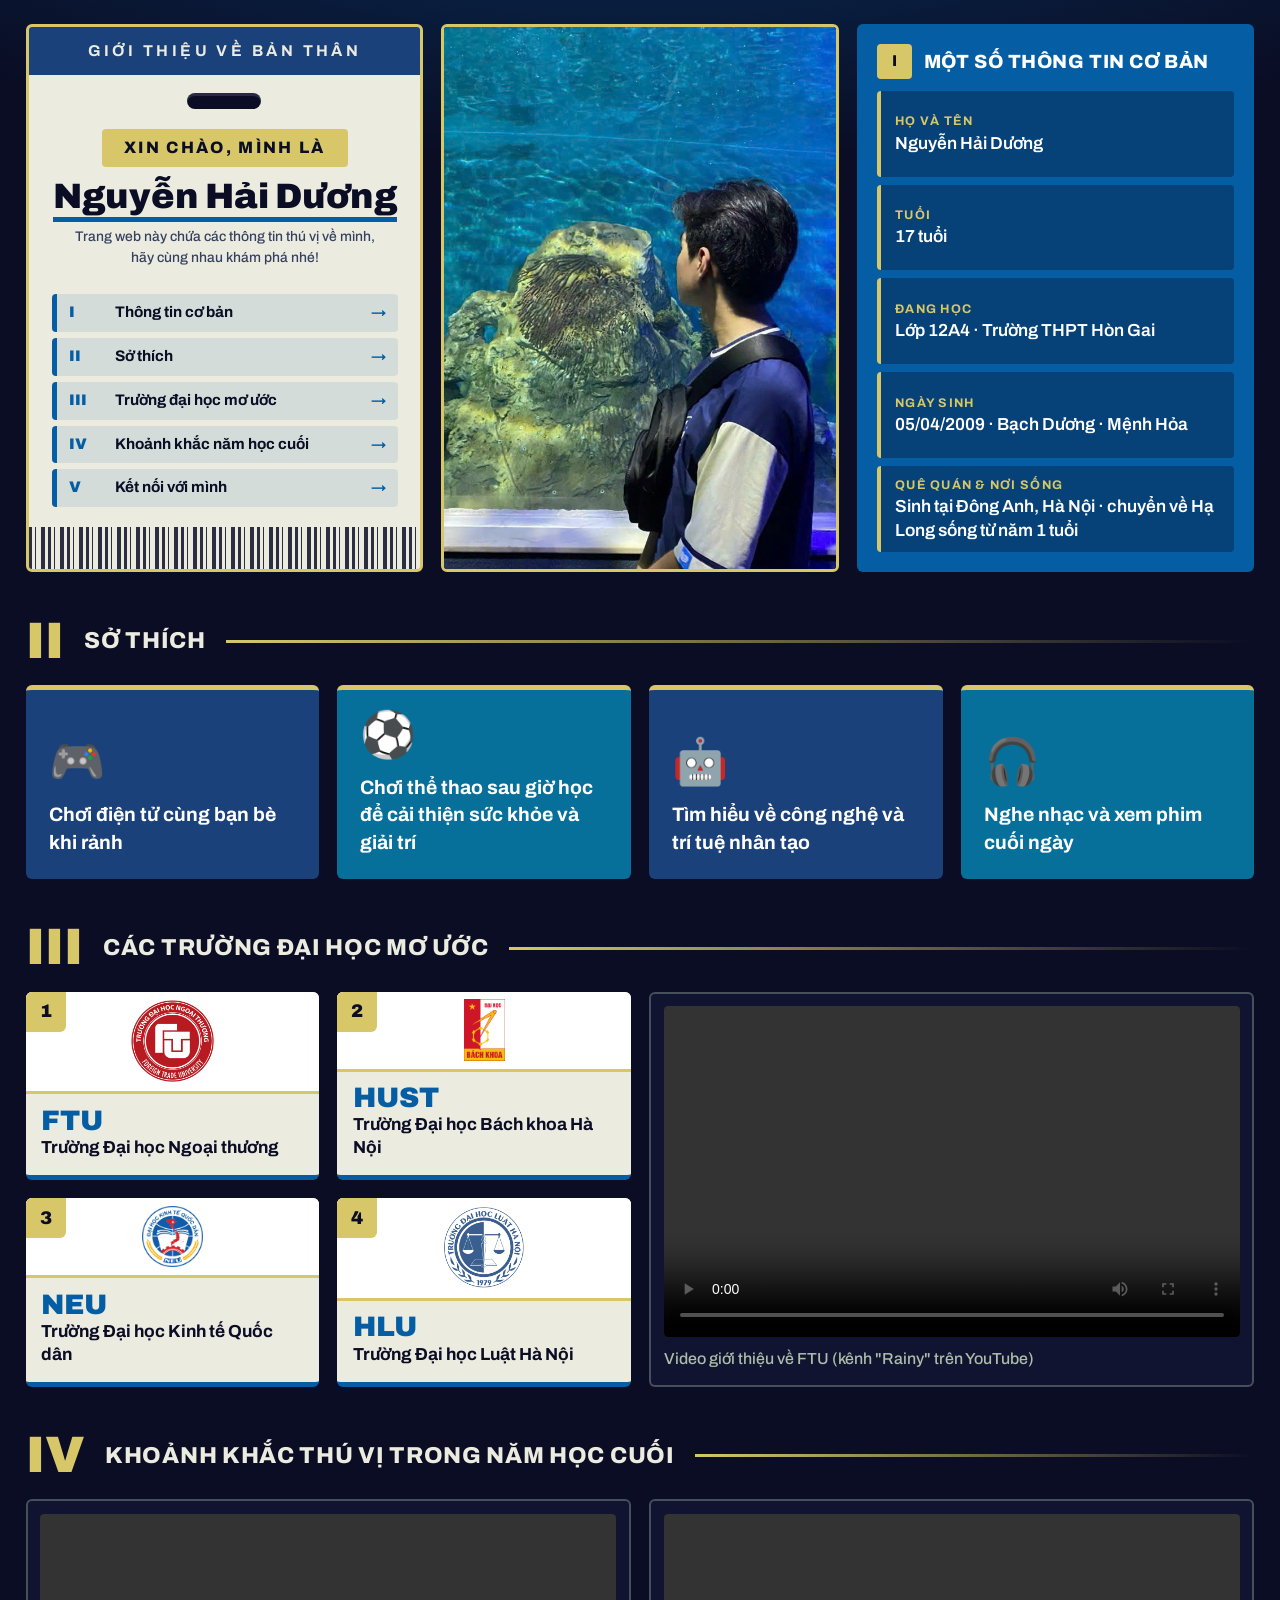
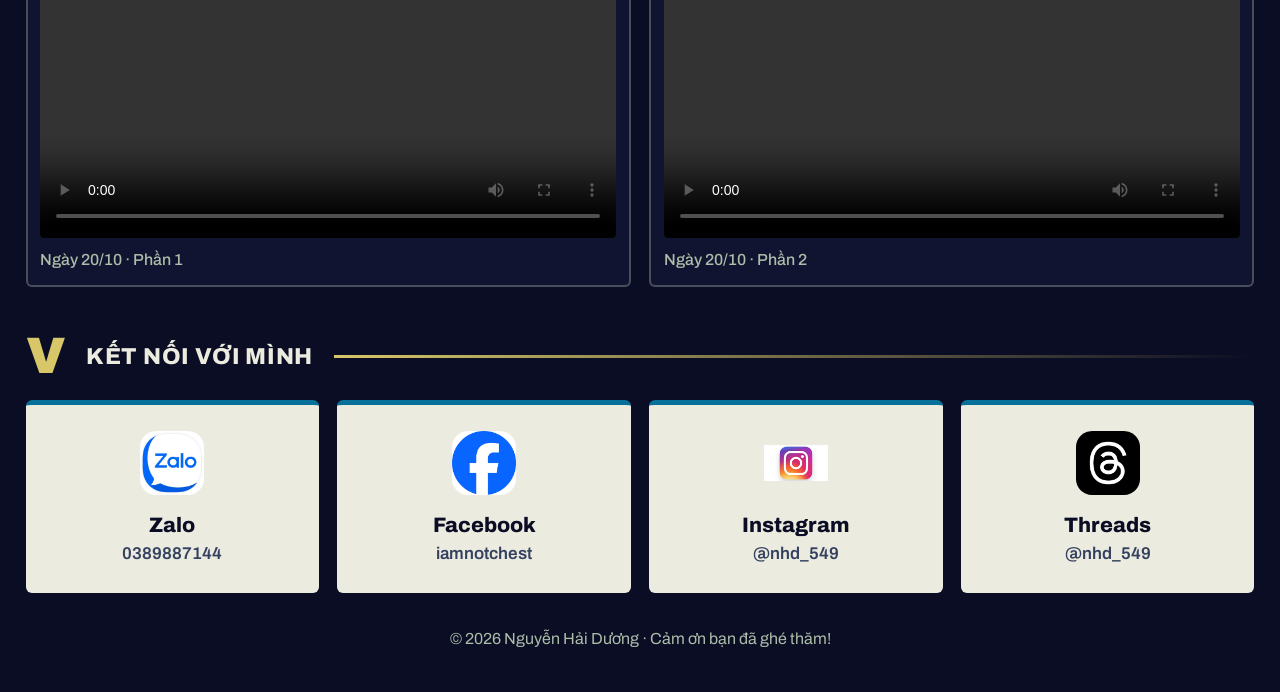
<file: index.html>
<!DOCTYPE html>
<html lang="vi">
<head>
  <meta charset="UTF-8">
  <meta name="viewport" content="width=device-width, initial-scale=1.0">
  <meta name="theme-color" content="#0a0d24">
  <meta name="description" content="Trang giới thiệu bản thân của Nguyễn Hải Dương - học sinh lớp 12A4 Trường THPT Hòn Gai.">
  <title>Hai Duong 12A4</title>
  <script>document.documentElement.classList.add('js');</script>
  <link rel="preconnect" href="https://fonts.googleapis.com">
  <link rel="preconnect" href="https://fonts.gstatic.com" crossorigin>
  <link href="https://fonts.googleapis.com/css2?family=Archivo:wght@400;500;600;700;800;900&display=swap" rel="stylesheet">
  <link rel="stylesheet" href="style.css?v=14">
</head>
<body>

  <main class="board">

    <!-- Hàng 1: bảng tên | ảnh | thông tin -->
    <header class="tile badge c4 reveal">
      <div class="badge__top"><h1>Giới thiệu về bản thân</h1></div>
      <div class="badge__slot" aria-hidden="true"></div>
      <div class="badge__body">
        <p class="badge__hello">Xin chào, mình là</p>
        <p class="name"><span>Nguyễn Hải Dương</span></p>
        <p class="bio"><span>Trang web này chứa các thông tin thú vị về mình,</span> <span>hãy cùng nhau khám phá nhé!</span></p>
        <nav class="pass" aria-label="Mục lục">
          <a href="#thong-tin"><i>I</i><span>Thông tin cơ bản</span><b>→</b></a>
          <a href="#so-thich"><i>II</i><span>Sở thích</span><b>→</b></a>
          <a href="#dai-hoc"><i>III</i><span>Trường đại học mơ ước</span><b>→</b></a>
          <a href="#khoanh-khac"><i>IV</i><span>Khoảnh khắc năm học cuối</span><b>→</b></a>
          <a href="#ket-noi"><i>V</i><span>Kết nối với mình</span><b>→</b></a>
        </nav>
      </div>
      <div class="badge__code" aria-hidden="true"></div>
    </header>

    <figure class="tile photo c4">
      <img src="1792331599627_185752321725800101_7836860445754106356_f6fa9b6c1da4b5276648519bb517ff6f.jpg" alt="Ảnh Nguyễn Hải Dương đứng trước bể cá lớn">
    </figure>

    <section class="tile info c4 reveal" id="thong-tin">
      <h2 class="tile-title"><span class="no">I</span>Một số thông tin cơ bản</h2>
      <dl class="facts">
        <div><dt>Họ và tên</dt><dd>Nguyễn Hải Dương</dd></div>
        <div><dt>Tuổi</dt><dd>17 tuổi</dd></div>
        <div><dt>Đang học</dt><dd>Lớp 12A4 · Trường THPT Hòn Gai</dd></div>
        <div><dt>Ngày sinh</dt><dd>05/04/2009 · Bạch Dương · Mệnh Hỏa</dd></div>
        <div><dt>Quê quán &amp; nơi sống</dt><dd>Sinh tại Đông Anh, Hà Nội · chuyển về Hạ Long sống từ năm 1 tuổi</dd></div>
      </dl>
    </section>

    <!-- II. Sở thích -->
    <div class="strip" id="so-thich"><span class="no">II</span><h2>Sở thích</h2></div>
    <div class="tile hobby c3 reveal"><span class="ico">🎮</span>Chơi điện tử cùng bạn bè khi rảnh</div>
    <div class="tile hobby c3 reveal"><span class="ico">⚽</span>Chơi thể thao sau giờ học để cải thiện sức khỏe và giải trí</div>
    <div class="tile hobby c3 reveal"><span class="ico">🤖</span>Tìm hiểu về công nghệ và trí tuệ nhân tạo</div>
    <div class="tile hobby c3 reveal"><span class="ico">🎧</span>Nghe nhạc và xem phim cuối ngày</div>

    <!-- III. Đại học -->
    <div class="strip" id="dai-hoc"><span class="no">III</span><h2>Các trường đại học mơ ước</h2></div>
    <ol class="unis c6">
      <li class="tile uni reveal">
        <div class="uni__img"><img src="ftu.png" alt="Trường Đại học Ngoại thương" loading="lazy" onerror="this.remove()"><b class="rank">1</b></div>
        <div class="uni__txt"><span class="code">FTU</span><span class="uname">Trường Đại học Ngoại thương</span></div>
      </li>
      <li class="tile uni reveal">
        <div class="uni__img"><img src="hust.png" alt="Trường Đại học Bách khoa Hà Nội" loading="lazy" onerror="this.remove()"><b class="rank">2</b></div>
        <div class="uni__txt"><span class="code">HUST</span><span class="uname">Trường Đại học Bách khoa Hà Nội</span></div>
      </li>
      <li class="tile uni reveal">
        <div class="uni__img"><img src="neu.png" alt="Trường Đại học Kinh tế Quốc dân" loading="lazy" onerror="this.remove()"><b class="rank">3</b></div>
        <div class="uni__txt"><span class="code">NEU</span><span class="uname">Trường Đại học Kinh tế Quốc dân</span></div>
      </li>
      <li class="tile uni reveal">
        <div class="uni__img"><img src="hlu.png" alt="Trường Đại học Luật Hà Nội" loading="lazy" onerror="this.remove()"><b class="rank">4</b></div>
        <div class="uni__txt"><span class="code">HLU</span><span class="uname">Trường Đại học Luật Hà Nội</span></div>
      </li>
    </ol>
    <figure class="tile vid c6 reveal">
      <video controls preload="metadata" src="ngoaithuong.mp4">Trình duyệt của bạn không hỗ trợ video.</video>
      <figcaption>Video giới thiệu về FTU (kênh "Rainy" trên YouTube)</figcaption>
    </figure>

    <!-- IV. Khoảnh khắc -->
    <div class="strip" id="khoanh-khac"><span class="no">IV</span><h2>Khoảnh khắc thú vị trong năm học cuối</h2></div>
    <figure class="tile vid c6 reveal">
      <video controls preload="metadata" src="part1.mp4">Trình duyệt không hỗ trợ video.</video>
      <figcaption>Ngày 20/10 · Phần 1</figcaption>
    </figure>
    <figure class="tile vid c6 reveal">
      <video controls preload="metadata" src="part2.mp4">Trình duyệt không hỗ trợ video.</video>
      <figcaption>Ngày 20/10 · Phần 2</figcaption>
    </figure>

    <!-- V. Kết nối -->
    <div class="strip" id="ket-noi"><span class="no">V</span><h2>Kết nối với mình</h2></div>
    <a class="tile link c3 reveal" href="https://zalo.me/0389887144" target="_blank" rel="noopener"><img src="zalo.jpg" alt="Zalo"><span><b>Zalo</b><small>0389887144</small></span></a>
    <a class="tile link c3 reveal" href="https://www.facebook.com/iamnotchest" target="_blank" rel="noopener"><img src="fb.png" alt="Facebook"><span><b>Facebook</b><small>iamnotchest</small></span></a>
    <a class="tile link c3 reveal" href="https://www.instagram.com/nhd_549/" target="_blank" rel="noopener"><img src="ig.jpg" alt="Instagram"><span><b>Instagram</b><small>@nhd_549</small></span></a>
    <a class="tile link c3 reveal" href="https://www.threads.com/@nhd_549" target="_blank" rel="noopener"><img src="thread.png" alt="Threads"><span><b>Threads</b><small>@nhd_549</small></span></a>

  </main>

  <footer>© 2026 Nguyễn Hải Dương · Cảm ơn bạn đã ghé thăm!</footer>

  <script>
    (function () {
      var els = document.querySelectorAll('.reveal');
      if (!('IntersectionObserver' in window)) { els.forEach(function (e) { e.classList.add('in'); }); return; }
      var io = new IntersectionObserver(function (entries) {
        entries.forEach(function (en) {
          if (en.isIntersecting) { en.target.classList.add('in'); io.unobserve(en.target); }
        });
      }, { threshold: 0.12 });
      els.forEach(function (e) { io.observe(e); });
    })();
  </script>
</body>
</html>
</file>
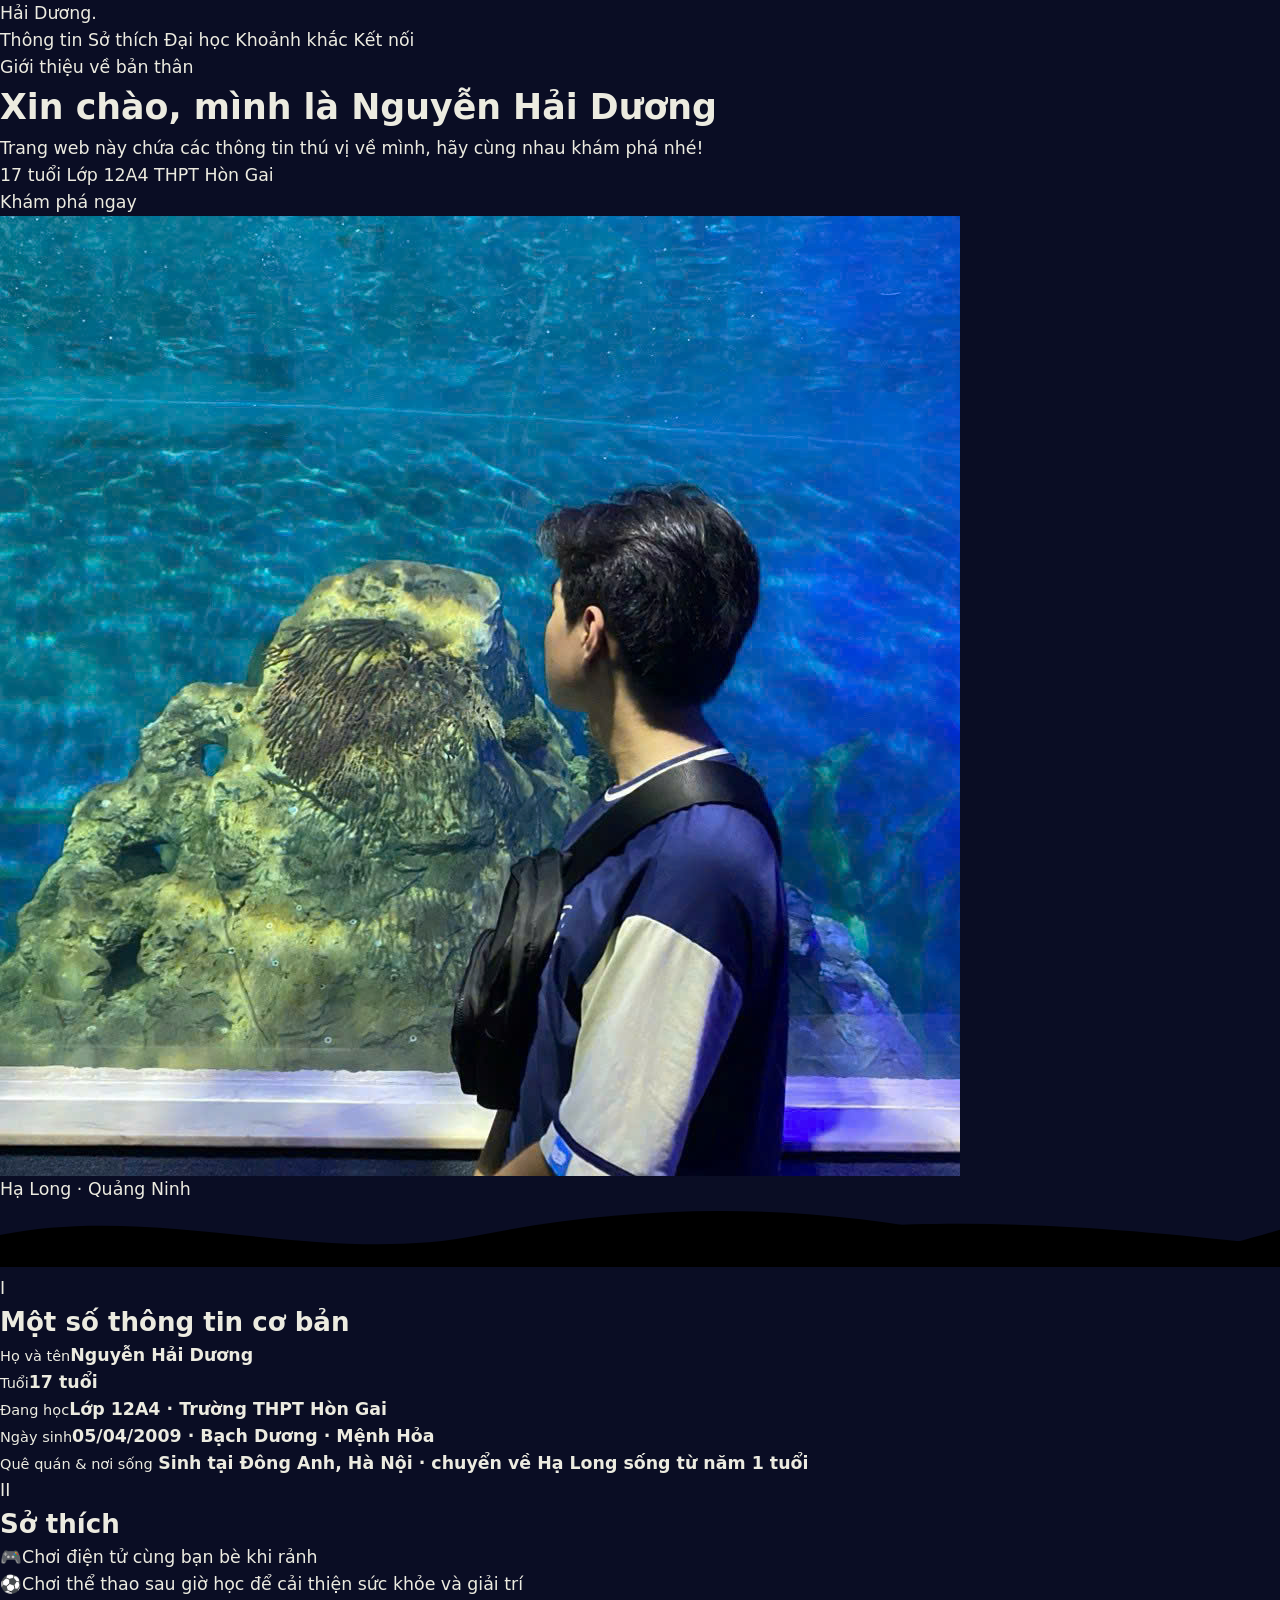
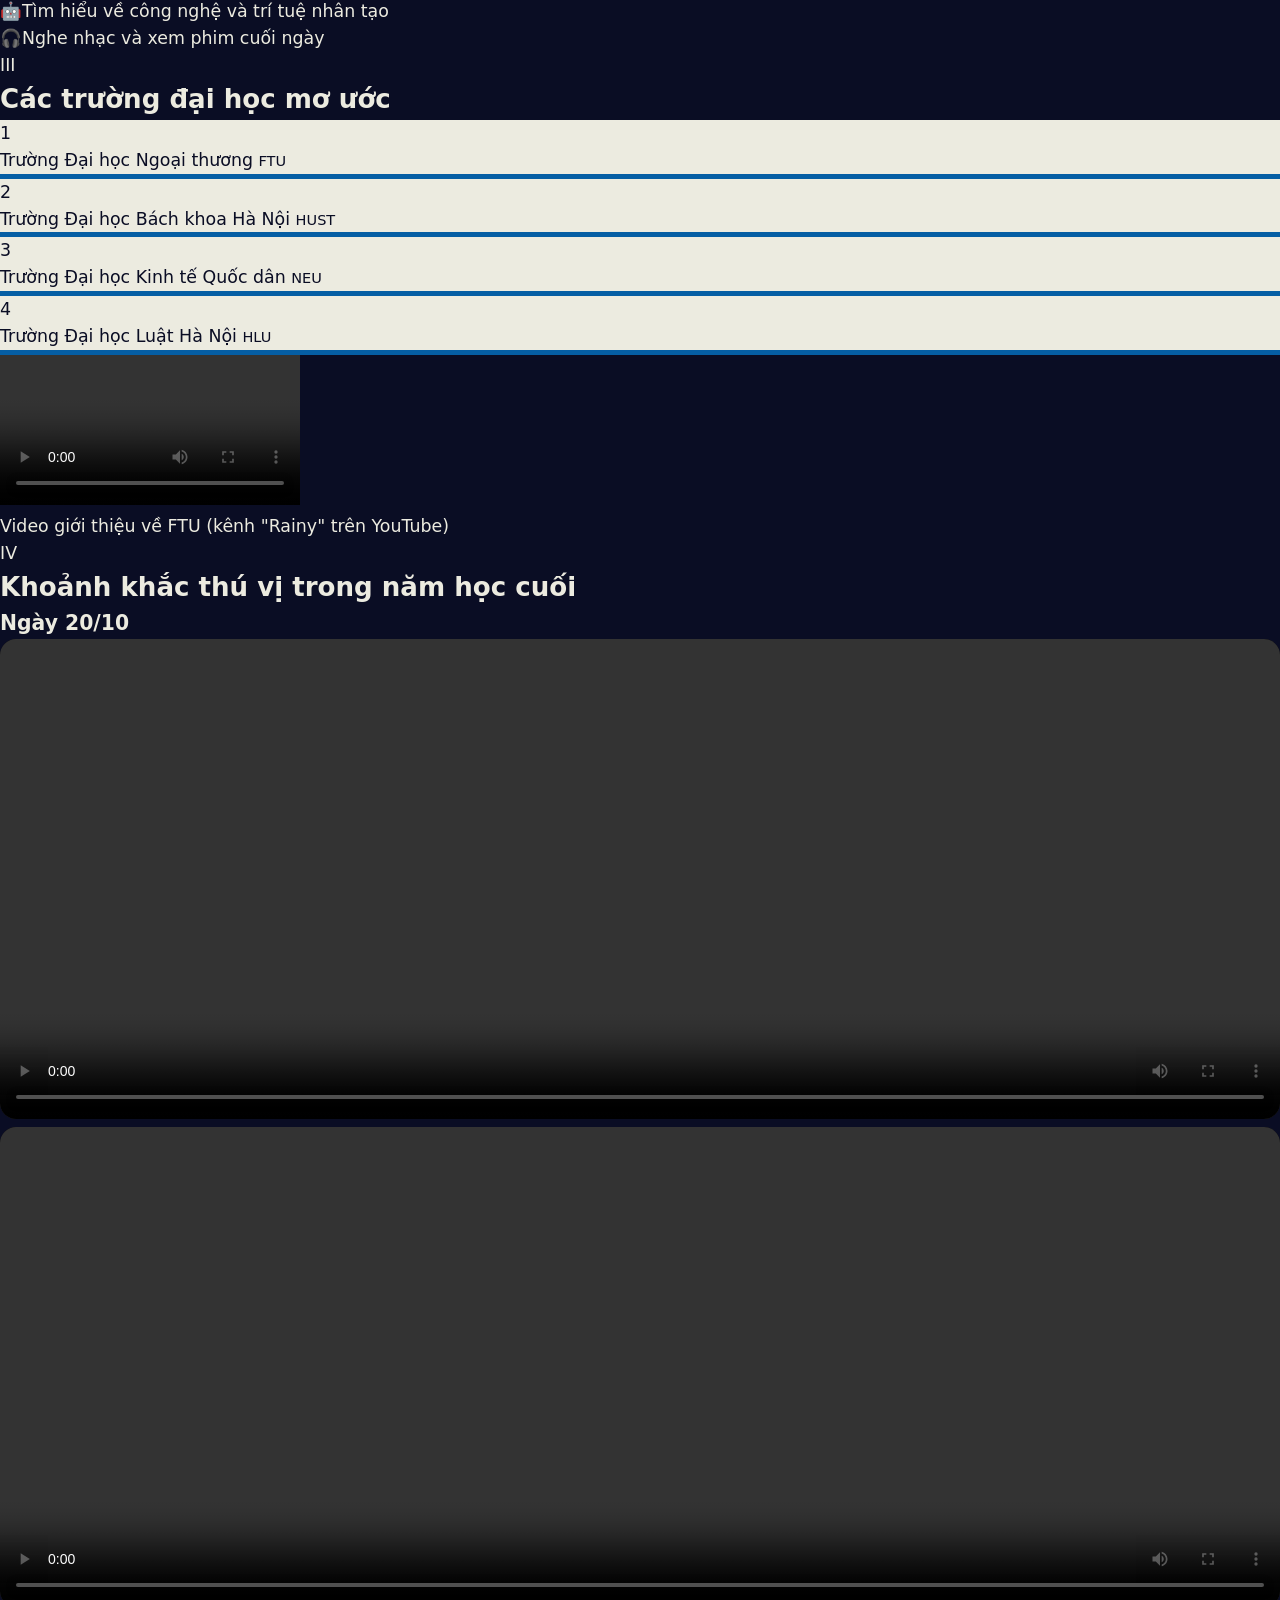
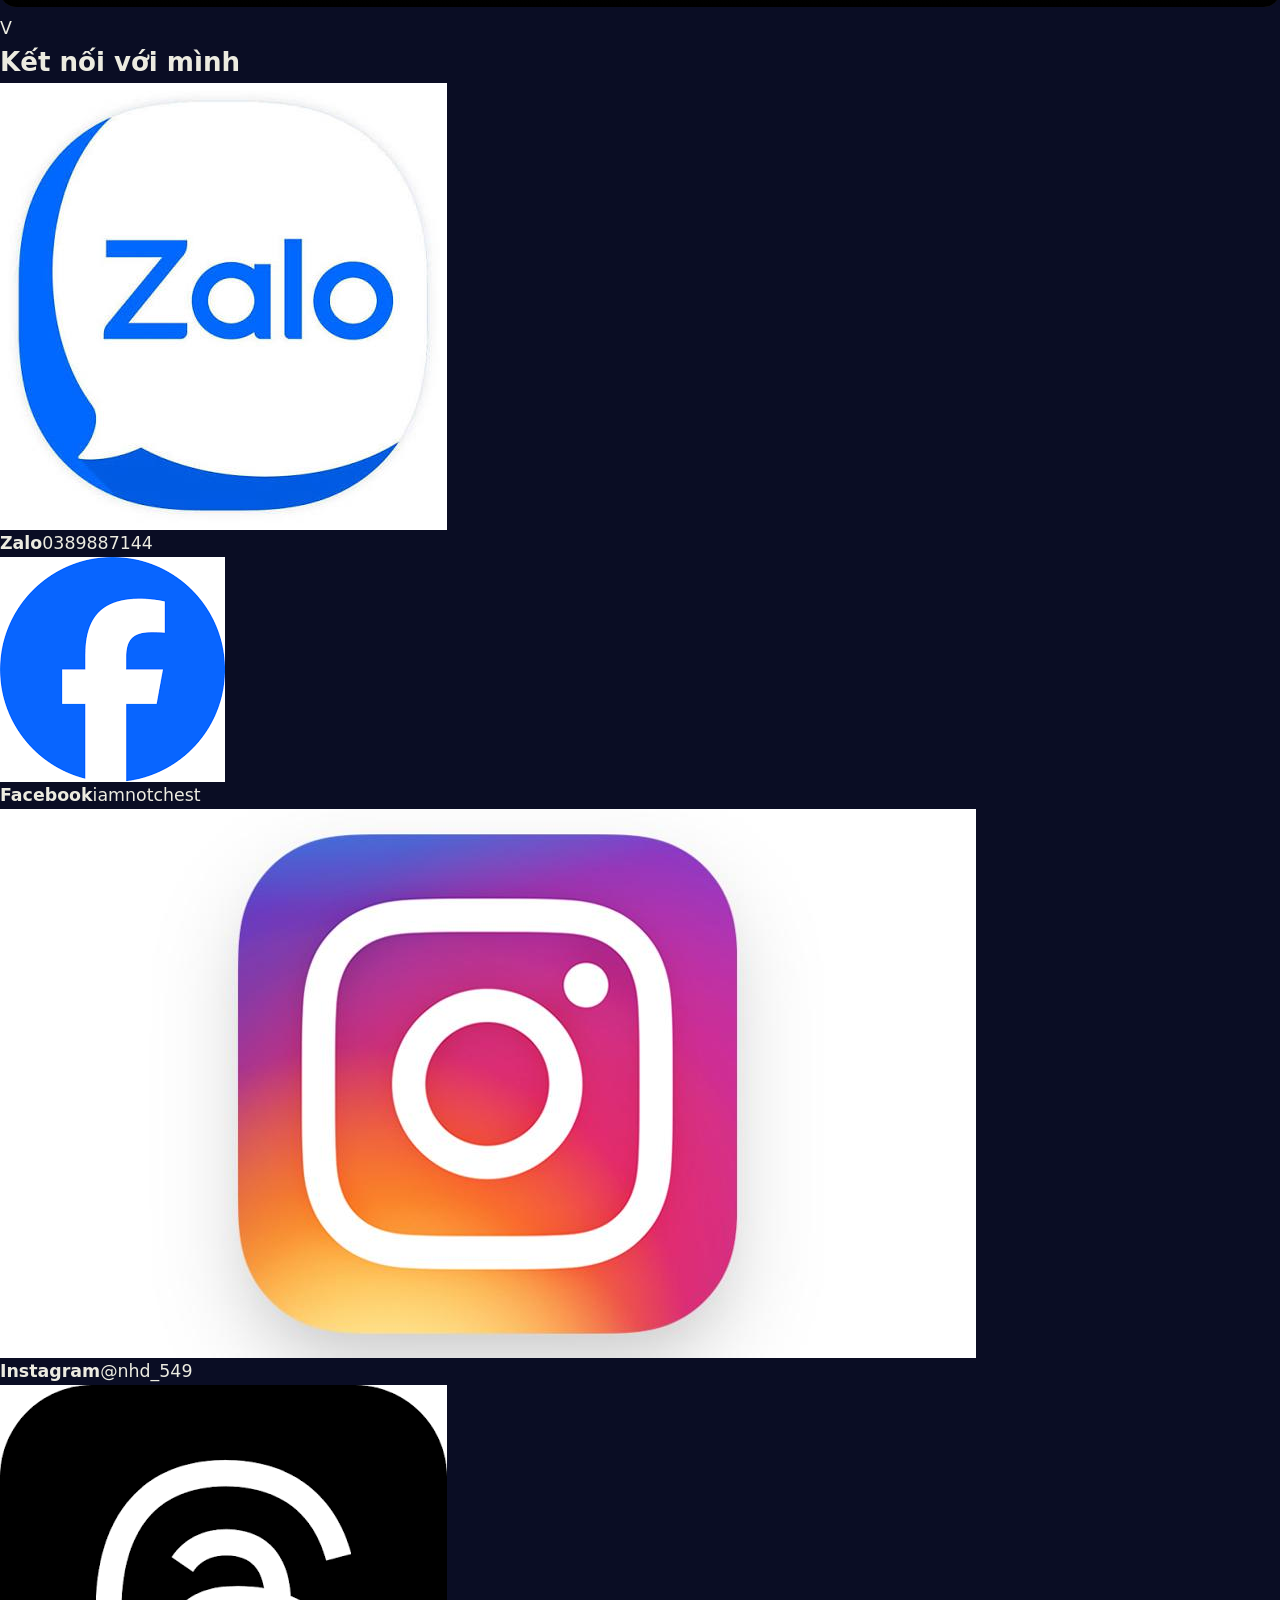
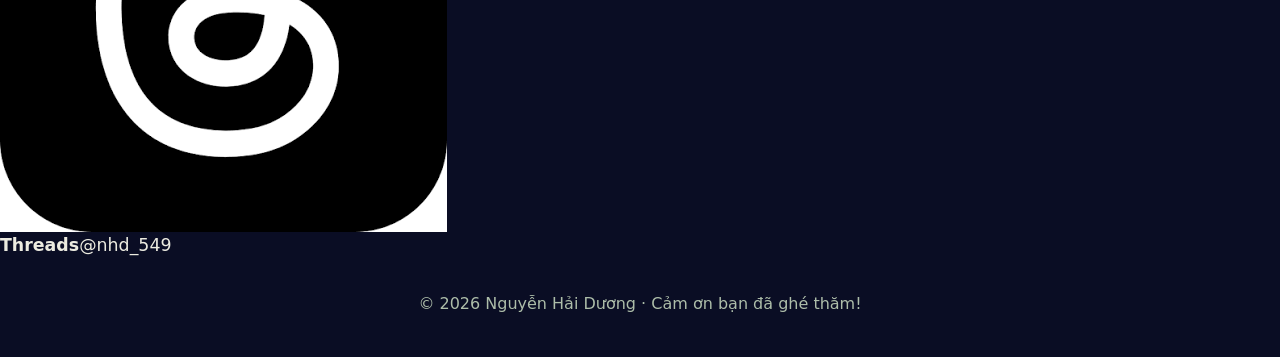
<file: index (1).html>
<!DOCTYPE html>
<html lang="vi">
<head>
  <meta charset="UTF-8">
  <meta name="viewport" content="width=device-width, initial-scale=1.0">
  <meta name="theme-color" content="#0a0d24">
  <meta name="description" content="Trang giới thiệu bản thân của Nguyễn Hải Dương - học sinh lớp 12A4 Trường THPT Hòn Gai.">
  <title>Hai Duong 12A4</title>
  <link rel="preconnect" href="https://fonts.googleapis.com">
  <link rel="preconnect" href="https://fonts.gstatic.com" crossorigin>
  <link href="https://fonts.googleapis.com/css2?family=Be+Vietnam+Pro:wght@400;600;700;800&display=swap" rel="stylesheet">
  <link rel="stylesheet" href="style.css">
</head>
<body>

  <header class="nav">
    <div class="nav__inner">
      <div class="nav__brand">Hải Dương<span>.</span></div>
      <nav class="nav__links" aria-label="Điều hướng">
        <a href="#thong-tin">Thông tin</a>
        <a href="#so-thich">Sở thích</a>
        <a href="#dai-hoc">Đại học</a>
        <a href="#khoanh-khac">Khoảnh khắc</a>
        <a href="#ket-noi">Kết nối</a>
      </nav>
    </div>
  </header>

  <main class="wrap">

    <!-- HERO -->
    <div class="hero">
      <div class="reveal">
        <span class="hero__eyebrow">Giới thiệu về bản thân</span>
        <h1>Xin chào, mình là <span class="grad">Nguyễn Hải Dương</span></h1>
        <p>Trang web này chứa các thông tin thú vị về mình, hãy cùng nhau khám phá nhé!</p>
        <div class="chips">
          <span class="chip">17 tuổi</span>
          <span class="chip">Lớp 12A4</span>
          <span class="chip">THPT Hòn Gai</span>
        </div>
        <a class="btn" href="#thong-tin">Khám phá ngay</a>
      </div>
      <div class="portrait reveal">
        <img src="1792331599627_185752321725800101_7836860445754106356_f6fa9b6c1da4b5276648519bb517ff6f.jpg" alt="Ảnh Nguyễn Hải Dương đứng trước bể cá lớn">
        <span class="portrait__tag">Hạ Long · Quảng Ninh</span>
      </div>
    </div>

    <svg class="waves" viewBox="0 0 1200 60" preserveAspectRatio="none" aria-hidden="true">
      <path d="M0 30 C150 0 300 60 450 30 S750 0 900 30 S1100 55 1200 25 V60 H0Z"/>
      <path d="M0 40 C200 15 350 62 600 38 S950 12 1200 40 V60 H0Z"/>
    </svg>

    <!-- I. THÔNG TIN -->
    <section id="thong-tin">
      <div class="sec-head reveal"><div class="sec-num">I</div><h2>Một số thông tin cơ bản</h2></div>
      <div class="grid grid--2">
        <div class="card fact reveal"><small>Họ và tên</small><strong>Nguyễn Hải Dương</strong></div>
        <div class="card fact reveal"><small>Tuổi</small><strong>17 tuổi</strong></div>
        <div class="card fact reveal"><small>Đang học</small><strong>Lớp 12A4 · Trường THPT Hòn Gai</strong></div>
        <div class="card fact reveal"><small>Ngày sinh</small><strong>05/04/2009 · Bạch Dương · Mệnh Hỏa</strong></div>
        <div class="card fact reveal" style="grid-column: 1 / -1;">
          <small>Quê quán &amp; nơi sống</small>
          <strong>Sinh tại Đông Anh, Hà Nội · chuyển về Hạ Long sống từ năm 1 tuổi</strong>
        </div>
      </div>
    </section>

    <!-- II. SỞ THÍCH -->
    <section id="so-thich">
      <div class="sec-head reveal"><div class="sec-num">II</div><h2>Sở thích</h2></div>
      <div class="grid grid--4">
        <div class="card interest reveal"><span class="ico">🎮</span>Chơi điện tử cùng bạn bè khi rảnh</div>
        <div class="card interest reveal"><span class="ico">⚽</span>Chơi thể thao sau giờ học để cải thiện sức khỏe và giải trí</div>
        <div class="card interest reveal"><span class="ico">🤖</span>Tìm hiểu về công nghệ và trí tuệ nhân tạo</div>
        <div class="card interest reveal"><span class="ico">🎧</span>Nghe nhạc và xem phim cuối ngày</div>
      </div>
    </section>

    <!-- III. ĐẠI HỌC -->
    <section id="dai-hoc">
      <div class="sec-head reveal"><div class="sec-num">III</div><h2>Các trường đại học mơ ước</h2></div>
      <div class="grid grid--2">
        <div class="card uni reveal"><div class="uni__rank">1</div><div>Trường Đại học Ngoại thương <small>FTU</small></div></div>
        <div class="card uni reveal"><div class="uni__rank">2</div><div>Trường Đại học Bách khoa Hà Nội <small>HUST</small></div></div>
        <div class="card uni reveal"><div class="uni__rank">3</div><div>Trường Đại học Kinh tế Quốc dân <small>NEU</small></div></div>
        <div class="card uni reveal"><div class="uni__rank">4</div><div>Trường Đại học Luật Hà Nội <small>HLU</small></div></div>
      </div>
      <figure class="video reveal">
        <video controls preload="metadata" src="ngoaithuong.mp4">Trình duyệt của bạn không hỗ trợ video.</video>
        <figcaption>Video giới thiệu về FTU (kênh "Rainy" trên YouTube)</figcaption>
      </figure>
    </section>

    <!-- IV. KHOẢNH KHẮC -->
    <section id="khoanh-khac">
      <div class="sec-head reveal"><div class="sec-num">IV</div><h2>Khoảnh khắc thú vị trong năm học cuối</h2></div>
      <div class="card reveal">
        <h3 class="sub-title">Ngày 20/10</h3>
        <div class="grid grid--2">
          <video controls preload="metadata" src="part1.mp4" style="width:100%;border-radius:16px;background:#000;max-height:480px">Trình duyệt không hỗ trợ video.</video>
          <video controls preload="metadata" src="part2.mp4" style="width:100%;border-radius:16px;background:#000;max-height:480px">Trình duyệt không hỗ trợ video.</video>
        </div>
      </div>
    </section>

    <!-- V. KẾT NỐI -->
    <section id="ket-noi">
      <div class="sec-head reveal"><div class="sec-num">V</div><h2>Kết nối với mình</h2></div>
      <div class="contact">
        <a class="card reveal" href="https://zalo.me/0389887144" target="_blank" rel="noopener">
          <img src="zalo.jpg" alt="Zalo"><div><b>Zalo</b><span>0389887144</span></div>
        </a>
        <a class="card reveal" href="https://www.facebook.com/iamnotchest" target="_blank" rel="noopener">
          <img src="fb.png" alt="Facebook"><div><b>Facebook</b><span>iamnotchest</span></div>
        </a>
        <a class="card reveal" href="https://www.instagram.com/nhd_549/" target="_blank" rel="noopener">
          <img src="ig.jpg" alt="Instagram"><div><b>Instagram</b><span>@nhd_549</span></div>
        </a>
        <a class="card reveal" href="https://www.threads.com/@nhd_549" target="_blank" rel="noopener">
          <img src="thread.png" alt="Threads"><div><b>Threads</b><span>@nhd_549</span></div>
        </a>
      </div>
    </section>

  </main>

  <footer>© 2026 Nguyễn Hải Dương · Cảm ơn bạn đã ghé thăm!</footer>

  <script>
    (function () {
      document.documentElement.classList.add('js');
      var els = document.querySelectorAll('.reveal');
      if (!('IntersectionObserver' in window)) { els.forEach(function (e) { e.classList.add('in'); }); return; }
      var io = new IntersectionObserver(function (entries) {
        entries.forEach(function (en) {
          if (en.isIntersecting) { en.target.classList.add('in'); io.unobserve(en.target); }
        });
      }, { threshold: 0.12 });
      els.forEach(function (e) { io.observe(e); });
    })();
  </script>
</body>
</html>
</file>
<file: style.css>
/* Giữ nguyên bảng màu lấy từ ảnh đại diện (bể cá): navy, xanh đại dương, xanh ngọc, kem, vàng rêu.
   Giao diện mới: "bảng tên đeo ngực" + các ô màu phẳng, đều nhau, tràn toàn chiều ngang. */
:root {
  --navy-900: #0a0d24;
  --navy-800: #101430;
  --navy-700: #1b417a;
  --ocean: #055ea4;
  --teal: #06709b;
  --sea: #41858c;
  --aqua: #5fd0d6;
  --cream: #ecebe0;
  --sage: #adbda9;
  --moss: #d8c768;
  --photo-y: 22%;
  --gap: clamp(12px, 1.4vw, 24px);
}
* { box-sizing: border-box; margin: 0; padding: 0; }
html { scroll-behavior: smooth; font-size: clamp(16px, .5vw + 11px, 21px); }
body {
  font-family: "Archivo", system-ui, -apple-system, "Segoe UI", Roboto, sans-serif;
  color: var(--cream);
  line-height: 1.55;
  background: var(--navy-900) radial-gradient(1400px 500px at 50% -8%, rgba(5, 94, 164, .45), transparent 70%) no-repeat;
  min-height: 100vh;
}
a { color: inherit; text-decoration: none; }
img { display: block; max-width: 100%; }

/* ----- lưới 12 cột ----- */
.board { width: 100%; padding: calc(var(--gap) + 6px) clamp(14px, 2vw, 36px) 0; display: grid; grid-template-columns: repeat(12, minmax(0, 1fr)); gap: var(--gap); align-items: stretch; }
.c3 { grid-column: span 3; } .c4 { grid-column: span 4; } .c6 { grid-column: span 6; }
.tile { border-radius: 6px; min-width: 0; }

/* ----- thanh tiêu đề mục ----- */
.strip { grid-column: 1 / -1; display: flex; align-items: center; gap: clamp(12px, 1.6vw, 26px); margin-top: clamp(14px, 2vw, 34px); scroll-margin-top: 20px; }
.strip::after { content: ""; flex: 1; height: 3px; background: linear-gradient(90deg, var(--moss), rgba(216, 199, 104, 0)); }
.strip .no { font-weight: 900; font-size: clamp(2.4rem, 4vw, 4.2rem); line-height: 1; color: var(--moss); }
.strip h2 { font-weight: 800; font-size: clamp(1.15rem, 1.8vw, 1.9rem); text-transform: uppercase; letter-spacing: .03em; }

/* ----- hàng 1: bảng tên ----- */
.badge { background: var(--cream); color: var(--navy-900); display: flex; flex-direction: column; align-items: center; text-align: center; overflow: hidden; border: 3px solid var(--moss); }
.badge__top { width: 100%; background: var(--navy-700); color: var(--cream); padding: 12px 16px; }
.badge__top h1 { font-size: .9rem; font-weight: 700; letter-spacing: .22em; text-transform: uppercase; }
.badge__slot { width: 74px; height: 16px; border-radius: 999px; background: var(--navy-900); margin-top: 18px; box-shadow: inset 0 3px 0 rgba(255,255,255,.12); }
.badge__body { flex: 1; width: 100%; padding: clamp(14px, 1.6vw, 28px) clamp(14px, 1.8vw, 30px) 8px; display: flex; flex-direction: column; justify-content: center; align-items: center; gap: 10px; container-type: inline-size; }
.badge__hello { background: var(--moss); color: var(--navy-900); font-weight: 800; font-size: .95rem; letter-spacing: .14em; text-transform: uppercase; padding: 6px 22px; border-radius: 4px; }
.name { white-space: nowrap; max-width: 100%; font-weight: 900; line-height: 1.1; color: var(--navy-900); font-size: clamp(1.4rem, 6vw, 3rem); }
@supports (width: 1cqi) { .name { font-size: clamp(1.4rem, 10.2cqi, 4.4rem); } }
.name span { border-bottom: 5px solid var(--ocean); padding-bottom: 2px; }
.bio { color: #34415f; font-weight: 500; font-size: 1.15rem; }
.bio span { display: block; text-wrap: balance; }
@supports (width: 1cqi) { .bio { font-size: clamp(.8rem, 3.4cqi, 1.3rem); } }
.pass { width: 100%; margin-top: clamp(8px, 1.2vw, 18px); display: grid; gap: 6px; text-align: left; }
.pass a { display: flex; align-items: center; gap: 12px; padding: 7px 12px; background: rgba(5, 94, 164, .1); border-left: 5px solid var(--ocean); border-radius: 4px; font-weight: 700; font-size: clamp(.88rem, 2.9cqi, 1.05rem); transition: .2s; }
.pass i { font-style: normal; font-weight: 900; color: var(--ocean); min-width: 2.2em; }
.pass span { flex: 1; min-width: 0; }
.pass b { color: var(--ocean); }
.pass a:hover { background: var(--moss); border-left-color: var(--navy-900); transform: translateX(4px); }
.badge__code { width: 100%; height: 42px; margin-top: 12px; background: repeating-linear-gradient(90deg, var(--navy-900) 0 3px, transparent 3px 6px, var(--navy-900) 6px 7px, transparent 7px 12px, var(--navy-900) 12px 16px, transparent 16px 19px); opacity: .85; }

/* ----- ảnh (không có gì đè lên) ----- */
.photo { position: relative; min-height: 460px; background: var(--navy-800); border: 3px solid var(--moss); overflow: hidden; margin: 0; }
.photo img { position: absolute; inset: 0; width: 100%; height: 100%; object-fit: cover; object-position: 50% var(--photo-y); }

/* ----- I. thông tin ----- */
.info { background: var(--ocean); color: #fff; padding: clamp(16px, 1.6vw, 26px); display: flex; flex-direction: column; gap: 12px; }
.tile-title { display: flex; align-items: center; gap: 12px; font-size: 1.1rem; font-weight: 800; text-transform: uppercase; letter-spacing: .03em; }
.tile-title .no { display: grid; place-items: center; min-width: 2.2em; height: 2.2em; padding: 0 6px; background: var(--moss); color: var(--navy-900); border-radius: 4px; font-size: .9rem; }
.facts { flex: 1; display: grid; grid-auto-rows: 1fr; gap: 8px; }
.facts div { background: rgba(10, 13, 36, .35); border-left: 4px solid var(--moss); border-radius: 4px; padding: 8px 14px; display: flex; flex-direction: column; justify-content: center; min-width: 0; }
.facts dt { font-size: .72rem; font-weight: 700; letter-spacing: .1em; text-transform: uppercase; color: var(--moss); }
.facts dd { font-weight: 600; line-height: 1.35; overflow-wrap: break-word; }

/* ----- II. sở thích ----- */
.hobby { background: var(--teal); color: #fff; padding: clamp(16px, 1.8vw, 28px); display: flex; flex-direction: column; justify-content: flex-end; gap: 16px; font-weight: 700; font-size: 1.12rem; line-height: 1.4; min-height: 180px; border-top: 5px solid var(--moss); transition: transform .2s, background .2s; }
.hobby:nth-of-type(even) { background: var(--navy-700); }
.hobby:hover { transform: translateY(-4px); background: var(--ocean); }
.hobby .ico { font-size: 2.6rem; line-height: 1; }

/* ----- III. đại học ----- */
.unis { list-style: none; display: grid; grid-template-columns: repeat(2, minmax(0, 1fr)); grid-auto-rows: 1fr; gap: var(--gap); min-width: 0; }
.uni { background: var(--cream); color: var(--navy-900); padding: 0; display: flex; flex-direction: column; overflow: hidden; border-bottom: 5px solid var(--ocean); }
.uni__img { position: relative; flex: 1; min-height: 80px; background: #fff; border-bottom: 3px solid var(--moss); overflow: hidden; }
.uni__img img { position: absolute; inset: 0; width: 100%; height: 100%; object-fit: contain; padding: clamp(6px, .6vw, 10px); }
.uni .rank { position: absolute; top: 0; left: 0; display: grid; place-items: center; width: 2.2em; height: 2.2em; background: var(--moss); color: var(--navy-900); font-size: 1.05rem; font-weight: 900; border-bottom-right-radius: 6px; }
.uni__txt { padding: clamp(10px, 1vw, 16px) clamp(12px, 1.2vw, 20px) clamp(12px, 1.2vw, 18px); display: flex; flex-direction: column; gap: 2px; }
.uni .code { font-size: clamp(1.5rem, 2.2vw, 2.4rem); font-weight: 900; line-height: 1; color: var(--ocean); }
.uni .uname { font-weight: 700; line-height: 1.3; }
.vid { margin: 0; background: var(--navy-800); border: 2px solid rgba(173, 189, 169, .35); padding: clamp(10px, 1vw, 16px); display: flex; flex-direction: column; gap: 10px; }
.vid video { width: 100%; flex: 1; min-height: 0; aspect-ratio: 16 / 9; object-fit: contain; background: #000; border-radius: 4px; }
.vid figcaption { font-size: .92rem; color: var(--sage); font-weight: 500; }

/* ----- V. kết nối ----- */
.link { background: var(--cream); color: var(--navy-900); padding: clamp(18px, 2vw, 32px) 16px; display: flex; flex-direction: column; align-items: center; justify-content: center; text-align: center; gap: 14px; border-top: 5px solid var(--teal); transition: transform .2s, background .2s; }
.link:hover { transform: translateY(-4px); background: var(--moss); }
.link img { width: clamp(56px, 5vw, 84px); height: clamp(56px, 5vw, 84px); object-fit: contain; border-radius: 16px; }
.link span { display: flex; flex-direction: column; max-width: 100%; min-width: 0; }
.link b { font-size: 1.2rem; font-weight: 800; }
.link small { font-size: .98rem; font-weight: 600; color: #34415f; overflow-wrap: anywhere; }

footer { text-align: center; padding: 34px 16px 40px; color: var(--sage); font-size: .92rem; }

/* ----- hiệu ứng xuất hiện (chỉ khi có JS) ----- */
.js .reveal { opacity: 0; transform: translateY(18px); transition: opacity .6s ease, transform .6s ease; }
.js .reveal.in { opacity: 1; transform: none; }
@media (prefers-reduced-motion: reduce) {
  html { scroll-behavior: auto; }
  .js .reveal { opacity: 1; transform: none; transition: none; }
  .hobby, .link, .pass a { transition: none; }
}

/* ----- máy tính bảng ----- */
@media (max-width: 1100px) {
  .board { grid-template-columns: repeat(2, minmax(0, 1fr)); }
  .c3, .c4, .c6 { grid-column: span 1; }
  .badge, .unis, .vid.c6:nth-of-type(1) { grid-column: 1 / -1; }
  #dai-hoc + .unis + .vid { grid-column: 1 / -1; }
  .photo { min-height: 420px; }
}
/* ----- điện thoại ----- */
@media (max-width: 700px) {
  .board { grid-template-columns: minmax(0, 1fr); }
  .c3, .c4, .c6, .badge, .unis, #dai-hoc + .unis + .vid { grid-column: auto; }
  .unis { grid-template-columns: minmax(0, 1fr); }
  .photo { min-height: 0; aspect-ratio: 4 / 5; }
  .hobby { min-height: 0; flex-direction: row; align-items: center; }
  .hobby .ico { font-size: 2rem; }
}
</file>
